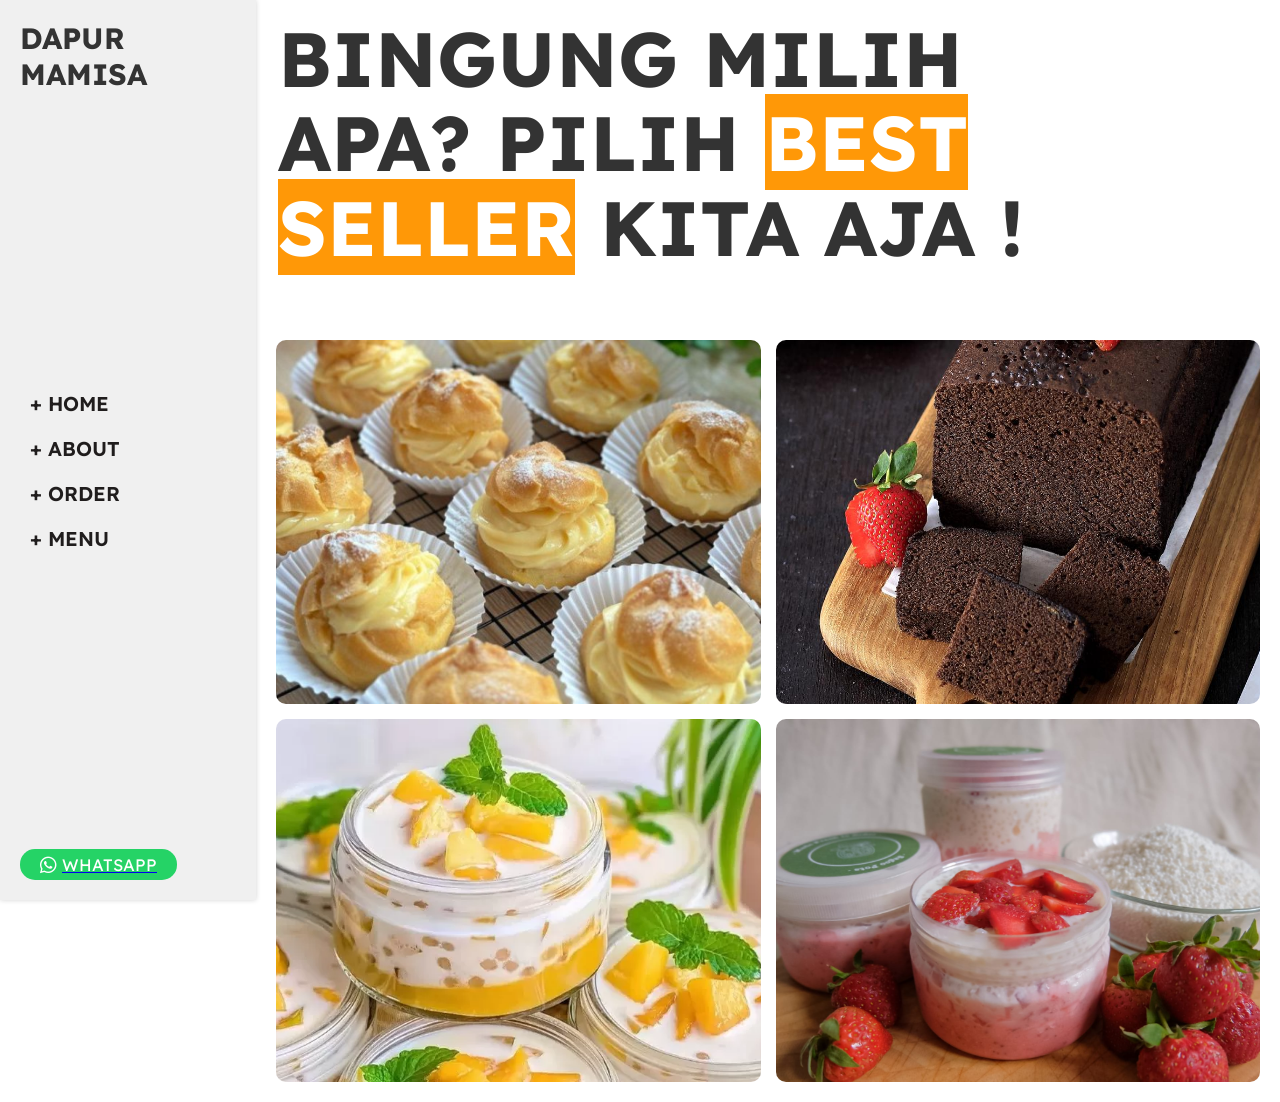
<file: dapurmamisa/index.html>
<!DOCTYPE html>
<html lang="en">
<head>
  <meta charset="UTF-8">
  <meta name="viewport" content="width=device-width, initial-scale=1.0">
  <link rel="preconnect" href="https://fonts.googleapis.com">
  <link rel="preconnect" href="https://fonts.gstatic.com" crossorigin>
  <link href="https://fonts.googleapis.com/css2?family=Lexend+Deca:wght@100..900&display=swap" rel="stylesheet">
  <link rel="stylesheet" href="styles.css">
  <link rel="stylesheet" href="https://cdn.jsdelivr.net/npm/bootstrap-icons@1.11.3/font/bootstrap-icons.min.css">
  <link href="https://unpkg.com/aos@2.3.1/dist/aos.css" rel="stylesheet">
  <title>Dapur Mamisa</title>
</head>
<body>

  <!-- Hamburger -->
  <div class="hamburger-menu">
    <input id="menu__toggle" type="checkbox" />
    <label class="menu__btn" for="menu__toggle">
      <span></span>
    </label>

    
    <ul class="menu__box">
      <h1>DAPUR MAMISA</h1>
      <br>
      			<li><a class="menu__item" href="index.html">HOME</a></li>
			<li><a class="menu__item" href="about/">ABOUT</a></li>
			<li><a class="menu__item" href="menu/">MENU</a></li>
			<li><a class="menu__item" href="order/">ORDER</a></li>
    </ul>
  </div>

  <!-- Sidebar -->
  <aside class="sidebar">
    <h2>DAPUR MAMISA</h2>

    <div class="list">
        <a href="index.html">+ HOME</a>
        <a href="about/">+ ABOUT</a>
        <a href="order/">+ ORDER</a>
        <a href="menu/">+ MENU</a>
    </div>
    
    <div class="whatsapp">    
     <a href="https://wa.me/628568462299?text=Halo%20Apakah%20Saya%20Bisa%20Mulai%20Memesan%20Produk?"><button><i class="bi bi-whatsapp"></i>WHATSAPP</button></i></a>
  </div>
  </aside>

  <div class="container">
   
  <!-- title -->

  <div class="title">
    <h1>BINGUNG MILIH APA?  PILIH <Span class="mark">BEST SELLER</Span> KITA AJA !</h1>
  </div>

  <!-- Konten Utama -->
  <main class="main-content">
    <img src="menu/assets/kuesoes.jpg" alt="gambar1">
    <img src="menu/assets/brownieskukus.jpg" alt="gambar2">
    <img src="menu/assets/mangosago.webp" alt="gambar4">
    <img src="menu/assets/stawberrysago.jpg" alt="gambar3">
  </main>
</div>

<script src="https://cdn.jsdelivr.net/npm/@popperjs/core@2.11.8/dist/umd/popper.min.js" integrity="sha384-I7E8VVD/ismYTF4hNIPjVp/Zjvgyol6VFvRkX/vR+Vc4jQkC+hVqc2pM8ODewa9r" crossorigin="anonymous"></script>
<script src="https://cdn.jsdelivr.net/npm/bootstrap@5.3.3/dist/js/bootstrap.min.js" integrity="sha384-0pUGZvbkm6XF6gxjEnlmuGrJXVbNuzT9qBBavbLwCsOGabYfZo0T0to5eqruptLy" crossorigin="anonymous"></script>
</body>
</html>
</file>
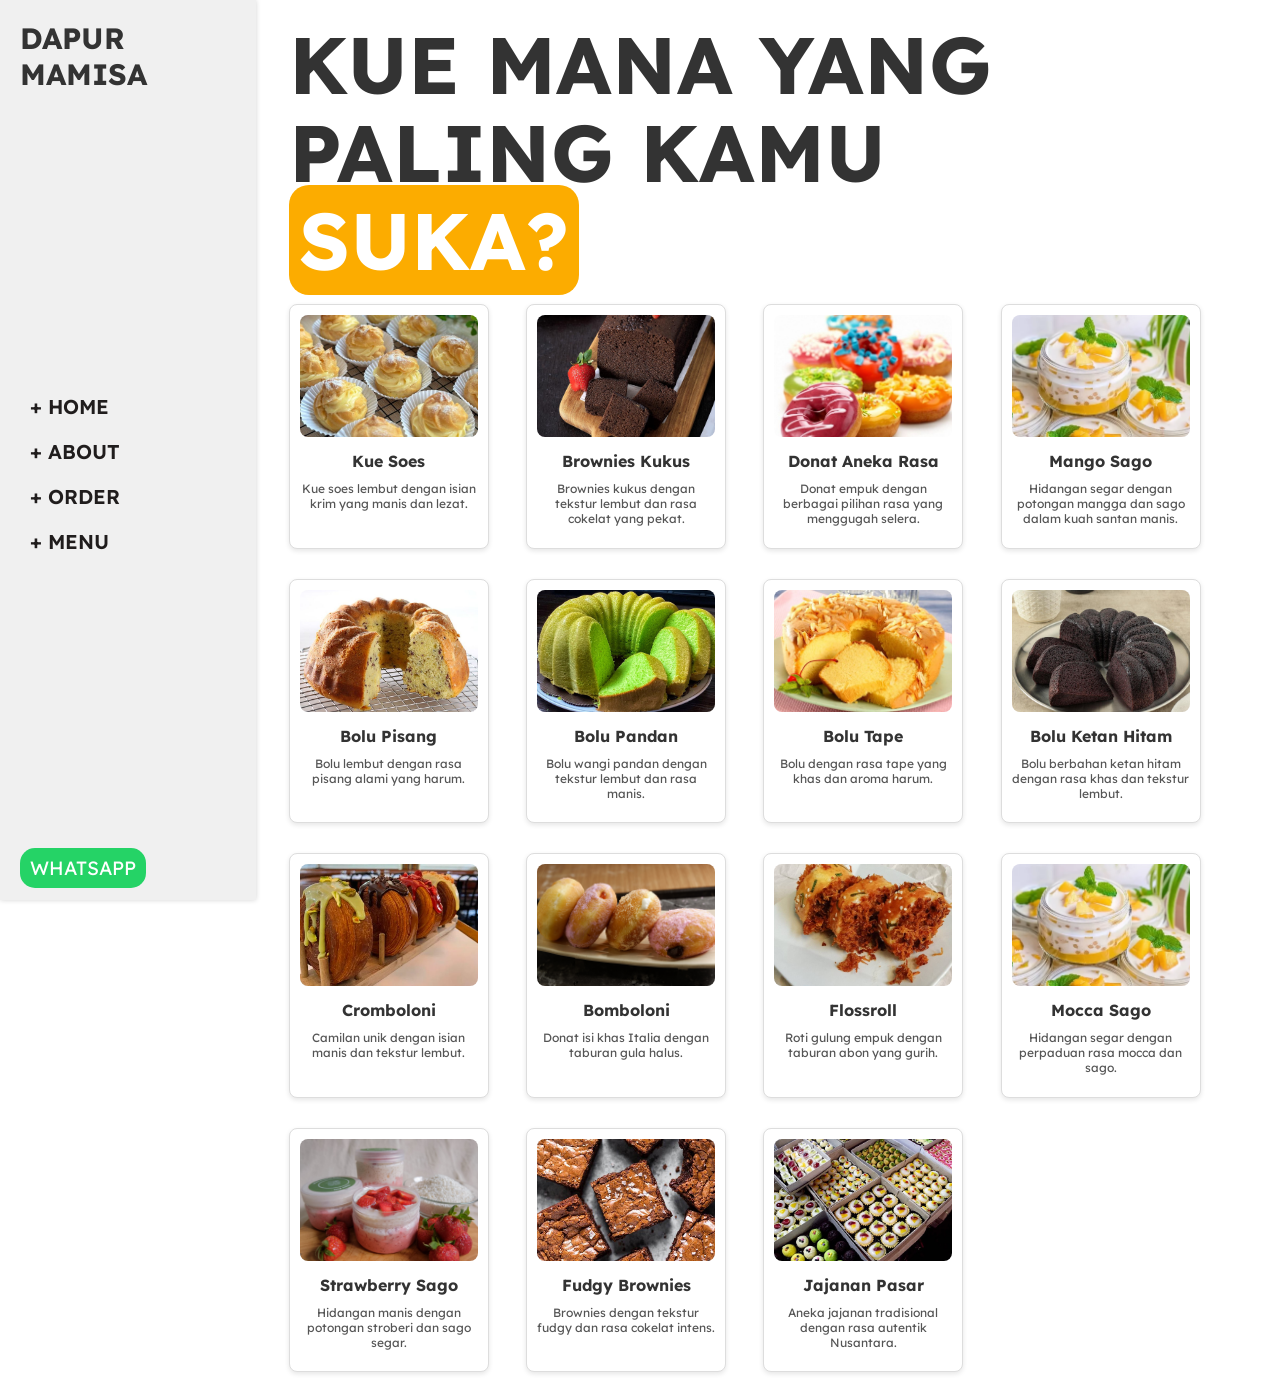
<file: dapurmamisa/menu/index.html>
<!DOCTYPE html>
<html lang="en">
<head>
  <meta charset="UTF-8">
  <meta name="viewport" content="width=device-width, initial-scale=1.0">
  <link rel="preconnect" href="https://fonts.googleapis.com">
  <link rel="preconnect" href="https://fonts.gstatic.com" crossorigin>
  <link href="https://fonts.googleapis.com/css2?family=Lexend+Deca:wght@100..900&display=swap" rel="stylesheet">
  <link rel="stylesheet" href="menu.css">
  <title>Dapur Mamisa</title>
</head>

<body>

 <!-- Hamburger -->
 <div class="hamburger-menu">
  <input id="menu__toggle" type="checkbox" />
  <label class="menu__btn" for="menu__toggle">
    <span></span>
  </label>

  
  <ul class="menu__box">
    <h1>DAPUR MAMISA</h1>
    <br>
    <li><a class="menu__item" href="../">HOME</a></li>
    <li><a class="menu__item" href="../about/">ABOUT</a></li>
    <li><a class="menu__item" href="../menu/">MENU</a></li>
    <li><a class="menu__item" href="../order/">ORDER</a></li>
  </ul>
</div>

 <!-- Sidebar -->
 <aside class="sidebar">
  <h2>DAPUR MAMISA</h2>

  <div class="list">
      <a href="../">+ HOME</a>
      <a href="../about/">+ ABOUT</a>
      <a href="../order/">+ ORDER</a>
      <a href="../menu/">+ MENU</a>
  </div>
  
  <div class="whatsapp">    
  <a href="https://wa.me/628568462299?text=Halo%20Apakah%20Saya%20Bisa%20Mulai%20Memesan%20Produk?"> <i class="bi bi-whatsapp"></i> WHATSAPP</a>
</div>
</aside>

<div class="container">

  <!-- Konten Utama -->
  <main class="main-content">
    <h1>KUE MANA YANG PALING KAMU <span>SUKA?</span></h1>
    <div class="grid">
      <!-- Produk 1 -->
     <div class="card">
    <img src="assets/kuesoes.jpg" alt="Kue Soes">
    <h3>Kue Soes</h3>
    <p>Kue soes lembut dengan isian krim yang manis dan lezat.</p>
</div>
<div class="card">
    <img src="assets/brownieskukus.jpg" alt="Brownies Kukus">
    <h3>Brownies Kukus</h3>
    <p>Brownies kukus dengan tekstur lembut dan rasa cokelat yang pekat.</p>
</div>
<div class="card">
    <img src="assets/donatanekarasa.jpg" alt="Donat Aneka Rasa">
    <h3>Donat Aneka Rasa</h3>
    <p>Donat empuk dengan berbagai pilihan rasa yang menggugah selera.</p>
</div>
<div class="card">
    <img src="assets/mangosago.webp" alt="Mango Sago">
    <h3>Mango Sago</h3>
    <p>Hidangan segar dengan potongan mangga dan sago dalam kuah santan manis.</p>
</div>
<div class="card">
    <img src="assets/bolupisang.jpg" alt="Bolu Pisang">
    <h3>Bolu Pisang</h3>
    <p>Bolu lembut dengan rasa pisang alami yang harum.</p>
</div>
<div class="card">
    <img src="assets/bolupandan.jpg" alt="Bolu Pandan">
    <h3>Bolu Pandan</h3>
    <p>Bolu wangi pandan dengan tekstur lembut dan rasa manis.</p>
</div>
<div class="card">
    <img src="assets/bolutape.jpg" alt="Bolu Tape">
    <h3>Bolu Tape</h3>
    <p>Bolu dengan rasa tape yang khas dan aroma harum.</p>
</div>
<div class="card">
    <img src="assets/boluketanhitam.jpg" alt="Bolu Ketan Hitam">
    <h3>Bolu Ketan Hitam</h3>
    <p>Bolu berbahan ketan hitam dengan rasa khas dan tekstur lembut.</p>
</div>
<div class="card">
    <img src="assets/cromboloni.jpg" alt="Cromboloni">
    <h3>Cromboloni</h3>
    <p>Camilan unik dengan isian manis dan tekstur lembut.</p>
</div>
<div class="card">
    <img src="assets/bomboloni.jpg" alt="Bomboloni">
    <h3>Bomboloni</h3>
    <p>Donat isi khas Italia dengan taburan gula halus.</p>
</div>
<div class="card">
    <img src="assets/flossroll.jpg" alt="Flossroll">
    <h3>Flossroll</h3>
    <p>Roti gulung empuk dengan taburan abon yang gurih.</p>
</div>
<div class="card">
    <img src="assets/mangosago.webp" alt="Mocca Sago">
    <h3>Mocca Sago</h3>
    <p>Hidangan segar dengan perpaduan rasa mocca dan sago.</p>
</div>
<div class="card">
    <img src="assets/stawberrysago.jpg" alt="Strawberry Sago">
    <h3>Strawberry Sago</h3>
    <p>Hidangan manis dengan potongan stroberi dan sago segar.</p>
</div>
<div class="card">
    <img src="assets/fudgybrownies.jpg" alt="Fudgy Brownies">
    <h3>Fudgy Brownies</h3>
    <p>Brownies dengan tekstur fudgy dan rasa cokelat intens.</p>
</div>
<div class="card">
    <img src="assets/anekajajanpasar.jpg" alt="Jajanan Pasar">
    <h3>Jajanan Pasar</h3>
    <p>Aneka jajanan tradisional dengan rasa autentik Nusantara.</p>
</div>
      
    </div>
  </main>
</body>
</html>
</file>
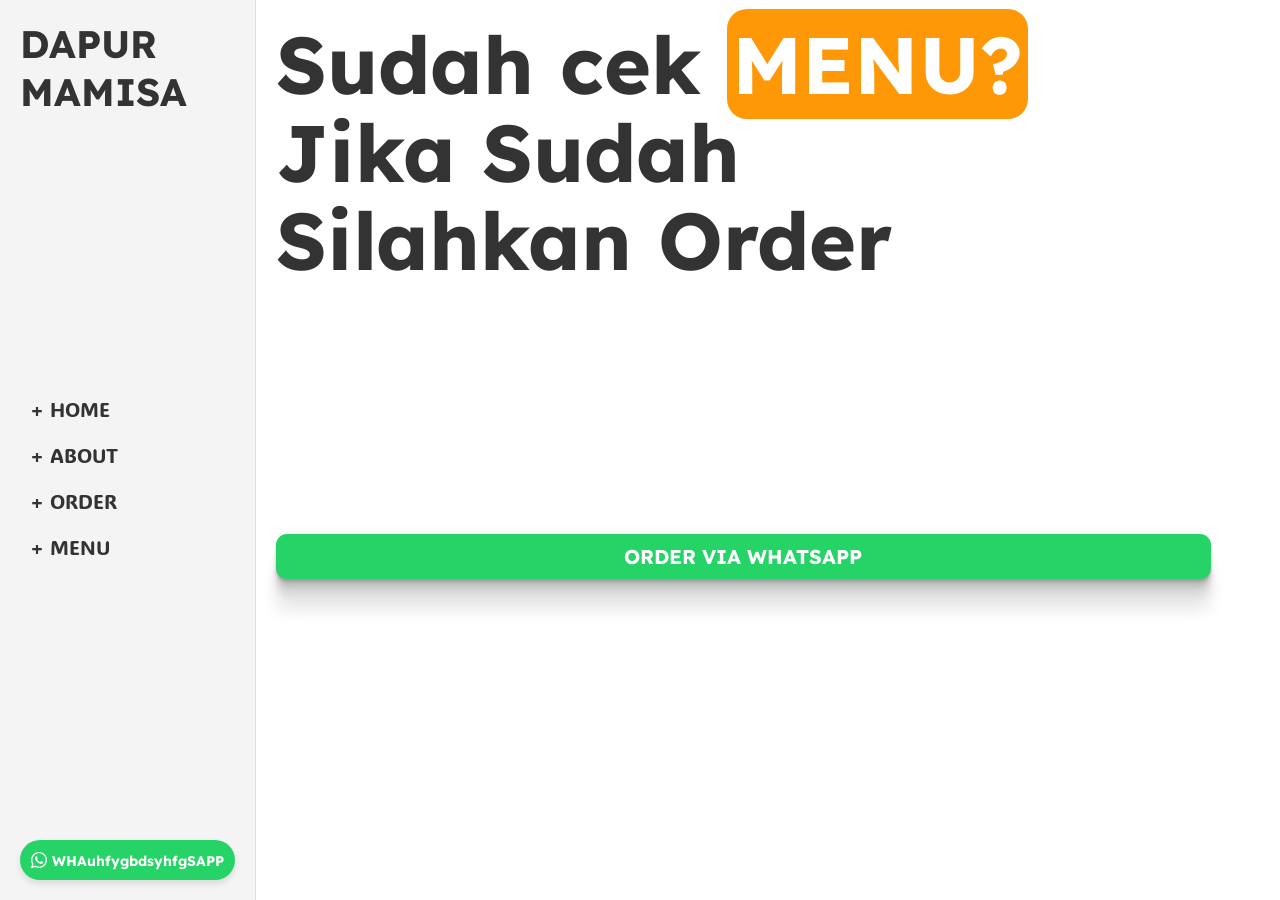
<file: dapurmamisa/order/index.html>
<!DOCTYPE html>
<html lang="en">
<head>
  <meta charset="UTF-8">
  <meta name="viewport" content="width=device-width, initial-scale=1.0">
  <link rel="preconnect" href="https://fonts.googleapis.com">
  <link rel="preconnect" href="https://fonts.gstatic.com" crossorigin>
  <link href="https://fonts.googleapis.com/css2?family=Lexend+Deca:wght@100..900&display=swap" rel="stylesheet">
  <link rel="stylesheet" href="order.css">
  <link rel="stylesheet" href="https://cdn.jsdelivr.net/npm/bootstrap-icons@1.11.3/font/bootstrap-icons.min.css">
  <link href="https://unpkg.com/aos@2.3.1/dist/aos.css" rel="stylesheet">
  <title>Dapur Mamisa</title>
</head>
<body>
   <!-- Hamburger -->
   <div class="hamburger-menu">
    <input id="menu__toggle" type="checkbox" />
    <label class="menu__btn" for="menu__toggle">
      <span></span>
    </label>

    
    <ul class="menu__box">
      <h1>DAPUR MAMISA</h1>
      <br>
      <li>		<a class="menu__item" href="../">HOME</a></li>
			<li><a class="menu__item" href="../about/">ABOUT</a></li>
			<li><a class="menu__item" href="../menu/">MENU</a></li>
			<li><a class="menu__item" href="../order/">ORDER</a></li>
    </ul>
  </div>

  <!-- Sidebar -->
  <aside class="sidebar">
    <h2>DAPUR MAMISA</h2>
    <div class="list">
        <a href="../">+ HOME</a>
        <a href="../about/">+ ABOUT</a>
        <a href="../order/">+ ORDER</a>
        <a href="../menu/">+ MENU</a>
    </div>
    <a href="https://wa.me/628568462299?text=Halo%20Apakah%20Saya%20Bisa%20Mulai%20Memesan%20Produk?" class="whatsapp"><i class="bi bi-whatsapp"></i>WHAuhfygbdsyhfgSAPP</a>
  </aside>

  <!-- Konten Utama -->
  <main class="main-content">
  <div class="title">
    <h1>Sudah cek <span class="mark"><a href="menu/Menu.html">MENU?</a></span>Jika Sudah Silahkan Order</h1>
  </div>

    <div class="whatsapp2">    
      <a href="https://wa.me/6283850544609?text=Halo%20Apakah%20Saya%20Bisa%20Mulai%20Memesan%20Produk?"> </i>ORDER VIA WHATSAPP</a>
    </div>
  </main>
</body>
</html>
</file>
<file: dapurmamisa/styles.css>
@import url('https://fonts.googleapis.com/css2?family=ADLaM+Display&family=Rowdies:wght@400;700&family=Space+Mono:ital,wght@0,400;0,700;1,400;1,700&family=Ubuntu:ital,wght@0,300;0,400;0,500;0,700;1,300;1,400;1,500;1,700&display=swap');
/* Reset CSS */

* {
  margin: 0;
  padding: 0;
  box-sizing: border-box;
}

body {
  font-family: "Lexend Deca", sans-serif;
  background-color: #fff;
  color: #333;
  display: flex;
  flex-direction: row;
  min-height: 100vh;
}

/* Sidebar */


aside {
  position: fixed;
  height: 100vh;
  width: 20%;
  display: flex;
  flex-direction: column;
  justify-content: space-between;
  background-color: #f0f0f0;
  padding: 20px;   
  box-shadow: 0px 0px 5px rgba(0, 0, 0, 0.176);
}

main{
  margin-left: 20%;
}

.sidebar h2 {
  font-size: 2.3vw;
}

.sidebar .list{
  font-size: auto;
  display: flex;
  flex-direction: column;
}

.sidebar .list a {
  font-family: "Lexend Deca", sans-serif;
  font-weight: 600;
  font-style: normal;
  font-size: 20px;
  color: #201d1d;
  text-decoration: none;
  margin: 10px;
}

.sidebar .list a:hover {
  color: #fcac00;
}

.sidebar .list .whatsapp:hover {
  color: #ffffff;
}

.sidebar .whatsapp button {
  all: unset;
  font-size: 1.3vw;
  background-color: #25d366;
  color: rgb(255, 255, 255);
  text-align: center;
  padding: 5px 20px;
  border-radius: 15px;
  margin-left: 5;
 transition: 100ms ease-in-out;
 flex-shrink: 0;
}


.sidebar .whatsapp button i {
    margin-right: 5px;
}

.sidebar .whatsapp button:hover{
  cursor: pointer;
  transform: scale(1.1);
  background-color: #000000;
}



/* Hamburger */
.hamburger-menu{
    position: absolute;
    z-index: 10000;
}

#menu__toggle {
    opacity: 0;
  }
  
  #menu__toggle:checked ~ .menu__btn > span {
    transform: rotate(45deg);
  }
  #menu__toggle:checked ~ .menu__btn > span::before {
    top: 0;
    transform: rotate(0);
  }
  #menu__toggle:checked ~ .menu__btn > span::after {
    top: 0;
    transform: rotate(90deg);
  }
  #menu__toggle:checked ~ .menu__box {
    visibility: visible;
    left: 0;
  }
  
  .menu__btn {
    display: flex;
    align-items: center;
    position: fixed;
    top: 20px;
    left: 20px;
  
    width: 26px;
    height: 26px;
  
    cursor: pointer;
    z-index: 3;
  }
  
  .menu__btn > span,
  .menu__btn > span::before,
  .menu__btn > span::after {
    display: block;
    position: absolute;
  
    width: 100%;
    height: 2px;
  
    background-color: #636363;
  
    transition-duration: .25s;
  }
  .menu__btn > span::before {
    content: '';
    top: -8px;
  }
  .menu__btn > span::after {
    content: '';
    top: 8px;
  }
  
  .menu__box {
    display: block;
    position: fixed;
    visibility: hidden;
    top: 0;
    left: -100%;
  
    width: 300px;
    height: 100%;
  
    margin: 0;
    padding: 80px 0;
  
    list-style: none;
  
    background-color: #eeeeee;
    box-shadow: 1px 0px 6px rgba(0, 0, 0, .2);
  
    transition-duration: .25s;
    z-index: 2;
  }

 .menu__box h1{
    font-size: 2.3em;
    width: 4.5em;
    margin-left: 20px;
 }
  
  .menu__item {
    display: block;
    padding: 12px 24px;
  
    color: #000000;
  
    font-weight: 600;
  
    text-decoration: none;
  
    transition-duration: .25s;
  }
  .menu__item:hover {
    background-color: #ff9807;
    color: rgb(255, 255, 255);
  }

  /* container */
  
  /* Title */
  .mark{
    background-color: #ff9807;
    color: #ffffff;
}

  .title{
    line-height: 1.1;
    margin-left: 20.5%;
    padding: 16px;
    width: 65%;
    height: 30%;
  }
  
  .title h1{
    font-style: bold;
    font-size: 6vw;
  }

/* Main Content */
.main-content {
width: 80%;
display: grid;
grid-template-columns: repeat(2, 1fr);
gap: 15px;
padding: 20px;
justify-items: center;
align-items: center;
}

.main-content img {
    aspect-ratio: 4 / 3 !Important;
    width: 100%;
    height: 100%;
    border-radius: 10px;
    transition: scale 0.5s ease;
    object-fit: cover;
    object-position: center;
}

main img:hover{
  scale: 1.03;
}

/* Media Screen */
@media only screen and (min-width: 1920px) {
  .main-content img{
    border-radius: 80px;
    padding: 30px;
  }

  .sidebar .list a{
  font-size: 60px;
}

  .title{
    padding: 30px;
  }

  
}

@media only screen and (min-width: 769px) {
    .hamburger-menu{
       display: none;
    }
}

@media only screen and (max-width: 992px) {
    .main-content .whatsapp {
        display: grid;
        grid-template-columns: repeat(1, 1fr);
    }
}

@media only screen and (max-width: 768px) {
    aside{
        display: none;
    }

    .main-content{
        position: relative;
        margin-left: 0;
        
    }

    .title h1{
        font-size: 8vw;
      }

    .title{
        width: 77%;
        margin-bottom: 20%;
        position: relative;
    }
}

@media only screen and (max-width: 430px) {
.sidebar .whatsapp {
      position: fixed; 
      bottom: 20px;
      right: 20px;
      width: auto;
      height: auto;
      z-index: 1000;
    }  
}
</file>
<file: dapurmamisa/menu/menu.css>
@import url('https://fonts.googleapis.com/css2?family=ADLaM+Display&family=Rowdies:wght@400;700&family=Space+Mono:ital,wght@0,400;0,700;1,400;1,700&family=Ubuntu:ital,wght@0,300;0,400;0,500;0,700;1,300;1,400;1,500;1,700&display=swap');
/* Reset CSS */

* {
  margin: 0;
  padding: 0;
  box-sizing: border-box;
}

body {
  font-family: "Lexend Deca", sans-serif;
  background-color: #fff;
  color: #333;
  display: flex;
  flex-direction: row;
  min-height: 100vh;
}


/* Hamburger */
.hamburger-menu{
  position: absolute;
  z-index: 10000;
}

#menu__toggle {
  opacity: 0;
}

#menu__toggle:checked ~ .menu__btn > span {
  transform: rotate(45deg);
}
#menu__toggle:checked ~ .menu__btn > span::before {
  top: 0;
  transform: rotate(0);
}
#menu__toggle:checked ~ .menu__btn > span::after {
  top: 0;
  transform: rotate(90deg);
}
#menu__toggle:checked ~ .menu__box {
  visibility: visible;
  left: 0;
}

.menu__btn {
  display: flex;
  align-items: center;
  position: fixed;
  top: 20px;
  left: 20px;

  width: 26px;
  height: 26px;

  cursor: pointer;
  z-index: 3;
}

.menu__btn > span,
.menu__btn > span::before,
.menu__btn > span::after {
  display: block;
  position: absolute;

  width: 100%;
  height: 2px;

  background-color: #636363;

  transition-duration: .25s;
}
.menu__btn > span::before {
  content: '';
  top: -8px;
}
.menu__btn > span::after {
  content: '';
  top: 8px;
}

.menu__box {
  display: block;
  position: fixed;
  visibility: hidden;
  top: 0;
  left: -100%;

  width: 300px;
  height: 100%;

  margin: 0;
  padding: 80px 0;

  list-style: none;

  background-color: #eeeeee;
  box-shadow: 1px 0px 6px rgba(0, 0, 0, .2);

  transition-duration: .25s;
  z-index: 2;
}

.menu__box h1{
  font-size: 2.3em;
  width: 4.5em;
  margin-left: 20px;
}

.menu__item {
  display: block;
  padding: 12px 24px;

  color: #000000;

  font-weight: 600;

  text-decoration: none;

  transition-duration: .25s;
}
.menu__item:hover {
  background-color: #ff9807;
  color: rgb(255, 255, 255);
}


/* Sidebar */
aside {
  position: fixed;
  height: 100vh;
  width: 20%;
  display: flex;
  flex-direction: column;
  justify-content: space-between;
  background-color: #f0f0f0;
  padding: 20px;   
  box-shadow: 0px 0px 5px rgba(0, 0, 0, 0.176);
}
.sidebar h2 {
  font-size: 2.3vw;
}

.sidebar .list{
  font-size: auto;
  display: flex;
  flex-direction: column;
}

.sidebar .list a {
  font-family: "Lexend Deca", sans-serif;
  font-weight: 600;
  font-style: normal;
  font-size: 20px;
  color: #201d1d;
  text-decoration: none;
  margin: 10px;
}

.sidebar .list a:hover {
  color: #fcac00;
}

.sidebar .list .whatsapp:hover {
  color: #ffffff;
}

.sidebar .whatsapp a {
  all: unset;
  font-size: 1.5vw;
  background-color: #25d366;
  color: rgb(255, 255, 255);
  text-align: center;
  padding: 8px 10px;
  border-radius: 15px;
  margin-left: 5;

}

.sidebar .whatsapp:hover{
  cursor: pointer;
}
/* Main Content */
.main-content {
  margin-left: 21vw;
  width: 80%;
  padding: 20px;
}

.main-content h1 {
  line-height: 1.1 !important;
  width: 60vw;
  font-size: 5em;
  overflow-wrap: break-word;
  margin-bottom: 20px;
}

.main-content h1 span {
  background-color: #fcac00;
  color: #fff;
  padding: 5px 10px;
  border-radius: 20px;
  font-weight: bold;
}

/* Grid Produk */
.grid {
  display: grid;
  grid-template-columns: repeat(4 , 1fr);
  gap: 30px;
}

.card {
  text-align: center;
  background-color: #fff;
  border: 1px solid #ddd;
  border-radius: 8px;
  padding: 10px;
  width: 200px;
  box-shadow: 0 2px 5px rgba(0, 0, 0, 0.1);
  transition: transform 0.5s ease, box-shadow 0.5s ease, background-color 0.5s ease;
  perspective: 1000px;
}

.card img {
  aspect-ratio: 4 / 3 !important;
  height: 55%;
  width: 100%;
  object-fit: cover;
  border-radius: 8px;
  transition: transform 0.5s ease, filter 0.5s ease;
}

.card:hover {
  transform: translateY(-15px); /* Kartu hanya mengangkat */
  background-color: #fff7f9;
}

.card:hover img {
  transform: scale(1.1); /* Zoom gambar */
  filter: brightness(1.2); /* Meningkatkan kecerahan gambar */
}

.card h3 {
  font-size: 16px;
  margin: 10px 0;
}

.card p {
  font-size: 12px;
  color: #555;
}

/* media screen */
@media only screen and (min-width: 1920px) {
  .main-content img{
    border-radius: 80px;
    padding: 30px;
  }

  .sidebar .list a{
  font-size: 60px;
}

  .title{
    padding: 30px;
  }
}

@media only screen and (min-width: 769px) {
    .hamburger-menu{
        display: none;
    }
  }
@media only screen and (max-width: 992px) { 

  .grid{
    display: grid;
    grid-template-columns: repeat(2, 1fr);
  }

    .title{
        height: 10%;
    }
}

@media only screen and (max-width: 768px) {
    aside{
        display: none;
    }

    .main-content{
        position: relative;
        right: -10%;
        margin-left: 0;
      }

    .main-content h1{
          font-size: 8vw;

          width: 85%;
          margin-bottom: 10%;
          position: relative;
        }

      }


@media only screen and (max-width: 526px) {
  .grid{
    display: grid;
    grid-template-columns: repeat(2, 1fr);
  }

  .card{
    width: 150px;
  }

  .card h3 {
    font-size: 12px;
    margin: 10px 0;
  }

    .card p {
      font-size: 10px;
      color: #555;
    }
}

@media only screen and (max-width: 412px) {
  .main-content{
    right: -3%;
  }
}



/* animation */
@keyframes bounce {
  0%, 100% {
    transform: translateY(0);
  }
  50% {
    transform: translateY(-5px);
  }
}

.sidebar .whatsapp:hover {
  background-color: #0b642c;
}


@keyframes slide {
  0% {
    transform: translateX(0);
  }
  50% {
    transform: translateX(5px);
  }
  100% {
    transform: translateX(0);
  }
}
</file>
<file: dapurmamisa/order/order.css>
@import url('https://fonts.googleapis.com/css2?family=ADLaM+Display&family=Rowdies:wght@400;700&family=Space+Mono:ital,wght@0,400;0,700;1,400;1,700&family=Ubuntu:ital,wght@0,300;0,400;0,500;0,700;1,300;1,400;1,500;1,700&display=swap');
/* Reset CSS */

* {
  margin: 0;
  padding: 0;
  box-sizing: border-box;
}

body {
  font-family: "Lexend Deca", sans-serif;
  background-color: #fff;
  color: #333;
  display: flex;
  flex-direction: row;
  min-height: 100vh;
}

/* Sidebar */
aside {
  position: fixed ;
  height: 100vh;
  width: 20%;
  display: flex;
  flex-direction: column;
  background-color: #f4f4f4;
  padding: 20px;
  border-right: 1px solid #ddd;
}

main{
  margin-left: 20%;
}

.sidebar h2 {
  font-size: 3vw;
  margin-bottom: auto;
}

.sidebar .list{
  display: flex;
  flex-direction: column;
}

.sidebar .list a {
  font-family: "ADLaM Display", system-ui;
  font-weight: 400;
  font-style: normal;
  font-size: 20px;
  color: #333;
  text-decoration: none;
  margin: 10px;
}

.sidebar .list a:hover {
  color: #ff9807;
  border-radius: 50px;
}

.sidebar .whatsapp {
  margin-top: auto;
  background-color: #25d366;
  color: white;
  text-align: center;
  border-radius: 20px;
  text-decoration: none;
  font-size: 17px;
  box-shadow: 0 4px 6px rgba(0, 0, 0, 0.1);
  font-weight: bold;
  transition: 0.2s ease-in-out;
}

.sidebar .whatsapp:hover{
  background-color: #ff9807;
  transform: scale(1.1);
}

.sidebar .whatsapp:focus {
    background-color: #ff9807;
    transform: scale(1.1);
}

/* Main Content */
.main-content {
  width: 80%;
  padding: 20px;
}

.main-content h1 {
  line-height: 1.1 !important;
  width: 60vw;
  font-size: 5em;
  overflow-wrap: break-word;
  line-height: 1.4;
  margin-bottom: 20px;
}

.main-content a{
    all: unset;
} 

.sidebar .whatsapp {
}



.whatsapp:hover {
    color: #ffffff;
  }
  
/* .whatsapp a {
    all: unset;
    font-size: 1.5vw;
    background-color: #25d366;
    color: rgb(255, 255, 255);
    text-align: center;
    padding: 8px 10px;
    border-radius: 15px;
    margin-left: 5; */
  
  
  
.whatsapp:hover{
    cursor: pointer;
  }
/* Reset CSS */

* {
  margin: 0;
  padding: 0;
  box-sizing: border-box;
}

body {
  font-family: "Lexend Deca", sans-serif;
  background-color: #fff;
  color: #333;
  display: flex;
  flex-direction: row;
  min-height: 100vh;
}

/* Sidebar */
aside {
  position: fixed ;
  height: 100vh;
  width: 20%;
  display: flex;
  flex-direction: column;
  background-color: #f4f4f4;
  padding: 20px;
  border-right: 1px solid #ddd;
}

main{
  margin-left: 20%;
}

.sidebar h2 {
  font-size: 3vw;
  margin-bottom: auto;
}

.sidebar .list{
  display: flex;
  flex-direction: column;
}

.sidebar .list a {
  font-family: "ADLaM Display", system-ui;
  font-weight: 400;
  font-style: normal;
  font-size: 20px;
  color: #333;
  text-decoration: none;
  margin: 10px;
}

.sidebar .list a:hover {
  color: #ff9807;
  border-radius: 50px;
}

.sidebar .whatsapp {
  margin-top: auto;
  background-color: #25d366;
  color: white;
  text-align: center;
  padding: 10px 0;
  border-radius: 20px;
  text-decoration: none;
  font-size: 14px;
  box-shadow: 0 4px 6px rgba(0, 0, 0, 0.1);
}

.sidebar .whatsapp:hover {
  background-color: #ff9807;
}

/* Main Content */
.main-content {
  width: 80%;
  padding: 20px;
}

.main-content h1 {
  line-height: 1.1 !important;
  width: 60vw;
  font-size: 5em;
  overflow-wrap: break-word;
  line-height: 1.4;
  margin-bottom: 20px;
}

.main-content a{
    all: unset;
}
/* Hamburger */
.hamburger-menu{
    position: absolute;
    z-index: 10000;
}

#menu__toggle {
    opacity: 0;
  }
  
  #menu__toggle:checked ~ .menu__btn > span {
    transform: rotate(45deg);
  }
  #menu__toggle:checked ~ .menu__btn > span::before {
    top: 0;
    transform: rotate(0);
  }
  #menu__toggle:checked ~ .menu__btn > span::after {
    top: 0;
    transform: rotate(90deg);
  }
  #menu__toggle:checked ~ .menu__box {
    visibility: visible;
    left: 0;
  }
  
  .menu__btn {
    display: flex;
    align-items: center;
    position: fixed;
    top: 20px;
    left: 20px;
  
    width: 26px;
    height: 26px;
  
    cursor: pointer;
    z-index: 3;
  }
  
  .menu__btn > span,
  .menu__btn > span::before,
  .menu__btn > span::after {
    display: block;
    position: absolute;
  
    width: 100%;
    height: 2px;
  
    background-color: #636363;
  
    transition-duration: .25s;
  }
  .menu__btn > span::before {
    content: '';
    top: -8px;
  }
  .menu__btn > span::after {
    content: '';
    top: 8px;
  }
  
  .menu__box {
    display: block;
    position: fixed;
    visibility: hidden;
    top: 0;
    left: -100%;
  
    width: 300px;
    height: 100%;
  
    margin: 0;
    padding: 80px 0;
  
    list-style: none;
  
    background-color: #eeeeee;
    box-shadow: 1px 0px 6px rgba(0, 0, 0, .2);
  
    transition-duration: .25s;
    z-index: 2;
  }

 .menu__box h1{
    font-size: 2.3em;
    width: 4.5em;
    margin-left: 20px;
 }
  
  .menu__item {
    display: block;
    padding: 12px 24px;
  
    color: #000000;
  
    font-weight: 600;
  
    text-decoration: none;
  
    transition-duration: .25s;
  }
  .menu__item:hover {
    background-color: #ff9807;
    color: rgb(255, 255, 255);
  }




/* title */

.mark{
    background-color: #ff9807;
    color: #fff;
    padding: 5px 5px;
    border-radius: 20px;
    font-weight: bold;
}

.mark:hover{
    cursor: pointer;
}

@media only screen and (min-width: 1920px) {

    .sidebar .list a{
    font-size: 60px;
  }
  
    .title{
      padding: 30px;
    }
  }
  
  @media only screen and (min-width: 769px) {
      .hamburger-menu{
          display: none;
      }
  }
  
  @media only screen and (max-width: 992px) {
  
      .title{
          height: 10%;
      }
      .whatsapp2 {
        margin-bottom: 500px;
      }
  }
  
  @media only screen and (max-width: 768px) {
      aside{
          display: none;
      }
  
      .main-content{
          position: relative;
          right: -13%;
          margin-left: 0;
          
      }
  
      .title h1{
          font-size: 8vw;
        }
  
      .title{
          width: 77%;
          margin-bottom: 20%;
          position: relative;
          right: 8%;
      }
  }

  .whatsapp2 {
    background-color: #25d366;
    display: flex;
    align-items: center;
    justify-content: center;
    gap: 10px;
    margin-top: 250px;
    padding-top: 10px;
    padding-bottom: 10px;
    width: 95%;
    color: white;
    font-size: 20px;
    font-weight: bold;
    border-radius: 11px;
    transition: 300ms ease-in-out;
    box-shadow: rgba(0, 0, 0, 0.09) 0px 2px 1px, rgba(0, 0, 0, 0.09) 0px 4px 2px, rgba(0, 0, 0, 0.09) 0px 8px 4px, rgba(0, 0, 0, 0.09) 0px 16px 8px, rgba(0, 0, 0, 0.09) 0px 32px 16px;
  }

  i {
    padding-right: 5px;
    font-size: 16px;
  }

  .whatsapp2:hover {
    background-color: #000000;
    cursor: pointer;
    transform: scale(0.99);
    box-shadow: rgba(17, 17, 26, 0.05) 0px 4px 16px, rgba(17, 17, 26, 0.05) 0px 8px 32px;
  }

  .whatsapp2:focus {
    background-color: #000000;
    cursor: pointer;
    transform: scale(0.95);
    
  }
</file>
